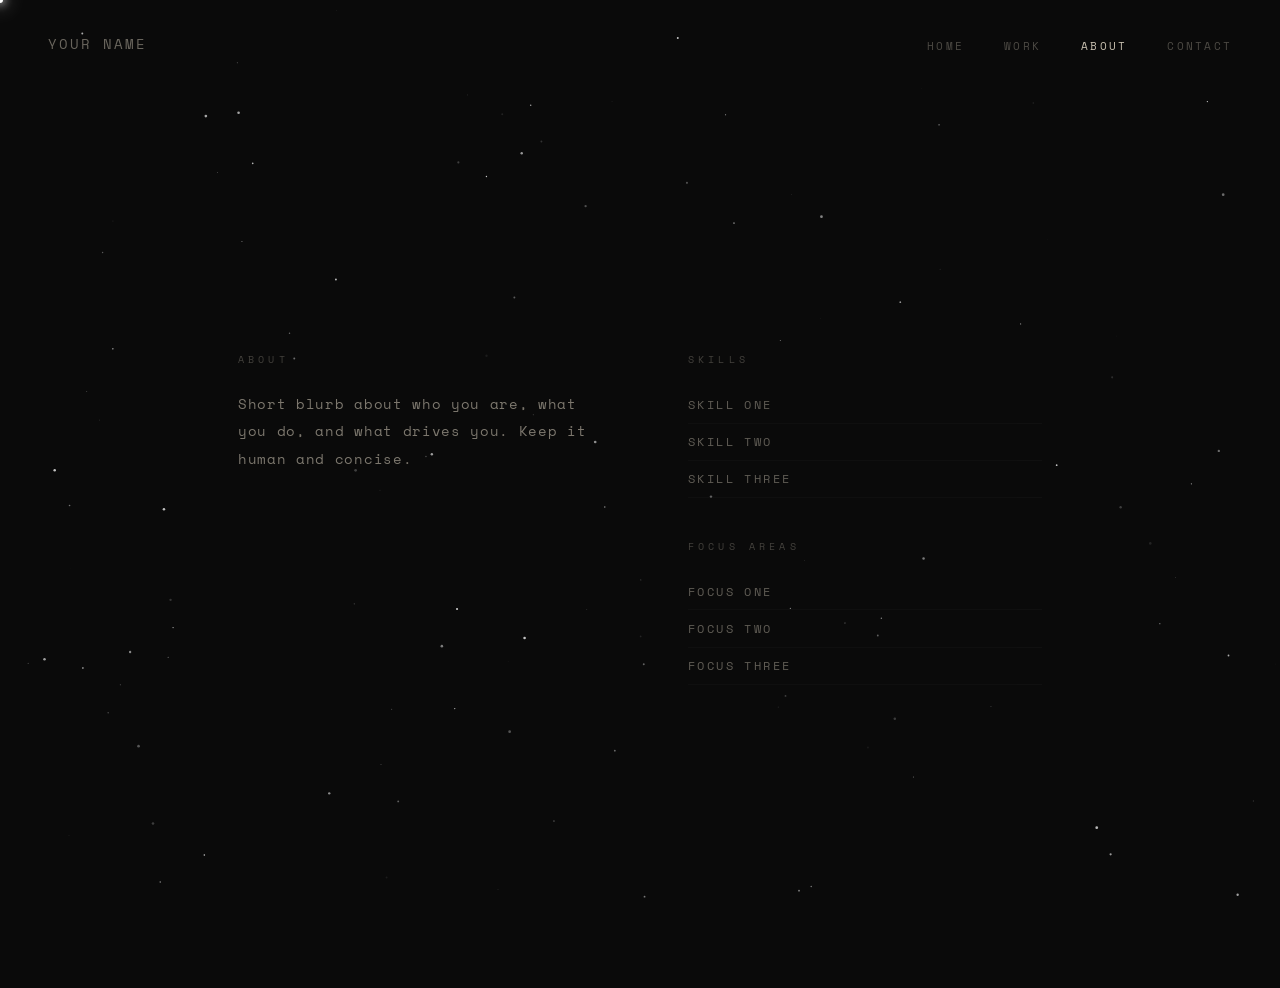
<file: pages/about.html>
<!DOCTYPE html>
<html lang="en">
  <head>
    <meta charset="UTF-8" />
    <meta name="viewport" content="width=device-width, initial-scale=1.0" />
    <title>About</title>
    <link rel="stylesheet" href="../css/style.css" />
  </head>
  <body>

    <!-- CURSOR -->
    <div class="cursor" id="cursor"></div>

    <!-- STARS -->
    <canvas id="stars" style="position:fixed;top:0;left:0;z-index:0;pointer-events:none;"></canvas>

    <!-- NAV -->
    <nav style="position:relative;z-index:1;">
      <span class="nav-name">Your Name</span>
      <ul class="nav-links">
        <li><a href="../index.html">Home</a></li>
        <li><a href="work.html">Work</a></li>
        <li><a href="about.html" class="active">About</a></li>
        <li><a href="contact.html">Contact</a></li>
      </ul>
    </nav>

    <!-- ABOUT -->
    <main style="position:relative;z-index:1;">
      <section class="about-section">

        <div class="about-grid">
          <div class="about-left">
            <p class="section-label">About</p>
            <p class="about-bio">
              Short blurb about who you are, what you do, and what drives you. Keep it human and concise.
            </p>
          </div>

          <div class="about-right">
            <div class="about-block">
              <p class="section-label">Skills</p>
              <ul class="about-list">
                <li>Skill One</li>
                <li>Skill Two</li>
                <li>Skill Three</li>
              </ul>
            </div>

            <div class="about-block">
              <p class="section-label">Focus Areas</p>
              <ul class="about-list">
                <li>Focus One</li>
                <li>Focus Two</li>
                <li>Focus Three</li>
              </ul>
            </div>
          </div>
        </div>

      </section>
    </main>

    <!-- PAGE TRANSITION OVERLAY -->
    <div class="overlay" id="overlay"></div>

    <script src="../js/main.js"></script>
  </body>
</html>
</file>
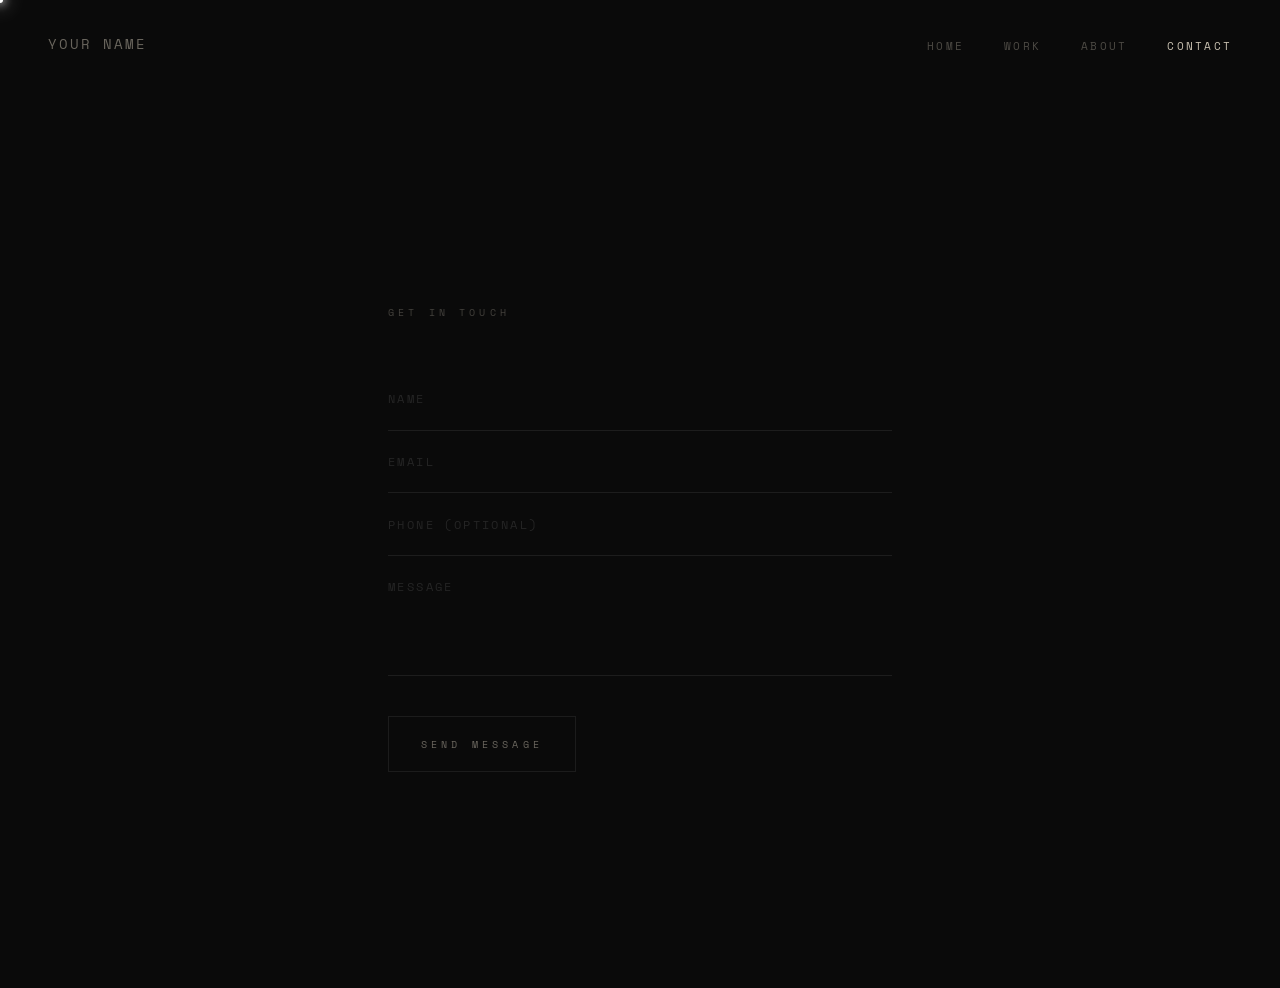
<file: pages/contact.html>
<!DOCTYPE html>
<html lang="en">
  <head>
    <meta charset="UTF-8" />
    <meta name="viewport" content="width=device-width, initial-scale=1.0" />
    <title>Contact</title>
    <link rel="stylesheet" href="../css/style.css" />
  </head>
  <body>

    <!-- CURSOR -->
    <div class="cursor" id="cursor"></div>

    <!-- STARS -->
    <canvas id="stars" style="position:fixed;top:0;left:0;z-index:0;pointer-events:none;"></canvas>

    <!-- NAV -->
    <nav style="position:relative;z-index:1;">
      <span class="nav-name">Your Name</span>
      <ul class="nav-links">
        <li><a href="../index.html">Home</a></li>
        <li><a href="work.html">Work</a></li>
        <li><a href="about.html">About</a></li>
        <li><a href="contact.html" class="active">Contact</a></li>
      </ul>
    </nav>

    <!-- CONTACT -->
    <main style="position:relative;z-index:1;">
      <section class="contact-section">
        <p class="section-label">Get in Touch</p>

        <form class="contact-form">
          <div class="form-field">
            <input type="text" id="name" placeholder="Name" autocomplete="off" />
          </div>
          <div class="form-field">
            <input type="email" id="email" placeholder="Email" autocomplete="off" />
          </div>
          <div class="form-field">
            <input type="tel" id="phone" placeholder="Phone (optional)" autocomplete="off" />
          </div>
          <div class="form-field">
            <textarea id="message" placeholder="Message" rows="4"></textarea>
          </div>
          <button type="submit" class="submit-btn">Send Message</button>
        </form>

      </section>
    </main>

    <!-- PAGE TRANSITION OVERLAY -->
    <div class="overlay" id="overlay"></div>

    <script src="../js/main.js"></script>
  </body>
</html>
</file>
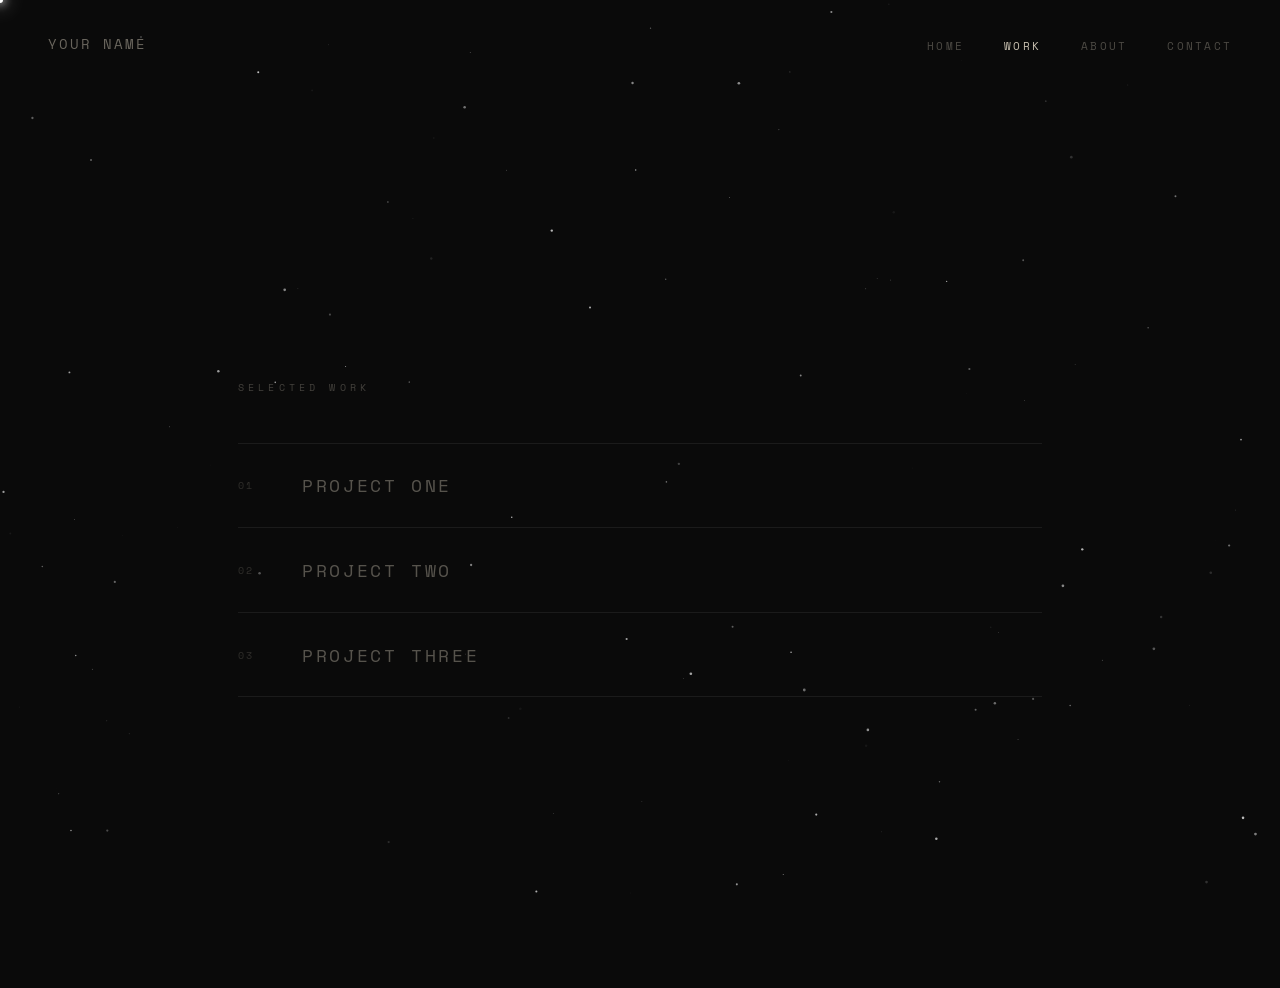
<file: pages/work.html>
<!DOCTYPE html>
<html lang="en">
  <head>
    <meta charset="UTF-8" />
    <meta name="viewport" content="width=device-width, initial-scale=1.0" />
    <title>Work</title>
    <link rel="stylesheet" href="../css/style.css" />
  </head>
  <body>

    <!-- CURSOR -->
    <div class="cursor" id="cursor"></div>

    <!-- STARS -->
    <canvas id="stars" style="position:fixed;top:0;left:0;z-index:0;pointer-events:none;"></canvas>

    <!-- NAV -->
    <nav style="position:relative;z-index:1;">
      <span class="nav-name">Your Name</span>
      <ul class="nav-links">
        <li><a href="../index.html">Home</a></li>
        <li><a href="work.html" class="active">Work</a></li>
        <li><a href="about.html">About</a></li>
        <li><a href="contact.html">Contact</a></li>
      </ul>
    </nav>

    <!-- WORK LIST -->
    <main style="position:relative;z-index:1;">
      <section class="work-section">
        <div class="work-header">
          <p class="section-label">Selected Work</p>
        </div>
        <ul class="work-list">
          <li class="work-item">
            <a href="#" target="_blank">
              <span class="work-number">01</span>
              <span class="work-title">Project One</span>
              <span class="work-arrow">↗</span>
            </a>
          </li>
          <li class="work-item">
            <a href="#" target="_blank">
              <span class="work-number">02</span>
              <span class="work-title">Project Two</span>
              <span class="work-arrow">↗</span>
            </a>
          </li>
          <li class="work-item">
            <a href="#" target="_blank">
              <span class="work-number">03</span>
              <span class="work-title">Project Three</span>
              <span class="work-arrow">↗</span>
            </a>
          </li>
        </ul>
      </section>
    </main>

    <!-- PAGE TRANSITION OVERLAY -->
    <div class="overlay" id="overlay"></div>

    <script src="../js/main.js"></script>
  </body>
</html>
</file>
<file: css/style.css>
/* ── GOOGLE FONTS ── */
@import url('https://fonts.googleapis.com/css2?family=Space+Mono:ital,wght@0,400;0,700;1,400&display=swap');

/* ── RESET & BASE ── */
*, *::before, *::after {
  margin: 0;
  padding: 0;
  box-sizing: border-box;
}

html, body {
  width: 100%;
  height: 100%;
}

body {
  background-color: #0a0a0a;
  color: #c8c0b0;
  font-family: 'Space Mono', monospace;
  cursor: none;
  overflow-x: hidden;
}

a {
  color: inherit;
  text-decoration: none;
}

/* ── CUSTOM CURSOR ── */
.cursor {
  position: fixed;
  width: 6px;
  height: 6px;
  background: #fff;
  border-radius: 50%;
  pointer-events: none;
  z-index: 9999;
  transform: translate(-50%, -50%);
  transition: transform 0.1s ease;
  box-shadow: 0 0 8px 2px rgba(255,255,255,0.6),
              0 0 20px 6px rgba(255,255,255,0.2);
}

.cursor-trail {
  position: fixed;
  width: 3px;
  height: 3px;
  background: rgba(255,255,255,0.3);
  border-radius: 50%;
  pointer-events: none;
  z-index: 9998;
  transform: translate(-50%, -50%);
}

/* ── NAV ── */
nav {
  position: fixed;
  top: 0;
  left: 0;
  width: 100%;
  padding: 2rem 3rem;
  display: flex;
  justify-content: space-between;
  align-items: center;
  z-index: 100;
}

.nav-name {
  font-size: 0.75rem;
  letter-spacing: 0.15em;
  text-transform: uppercase;
  opacity: 0.5;
}

.nav-links {
  list-style: none;
  display: flex;
  gap: 2.5rem;
}

.nav-links a {
  font-size: 0.7rem;
  letter-spacing: 0.2em;
  text-transform: uppercase;
  opacity: 0.35;
  transition: opacity 0.3s ease;
}

.nav-links a:hover,
.nav-links a.active {
  opacity: 1;
}

/* ── HERO ── */
.hero {
  min-height: 100vh;
  display: flex;
  flex-direction: column;
  justify-content: center;
  align-items: center;
  text-align: center;
  padding: 0 3rem;
  position: relative;
}

.hero-label {
  font-size: 0.65rem;
  letter-spacing: 0.4em;
  text-transform: uppercase;
  opacity: 0.3;
  margin-bottom: 1rem;
}

.hero h1 {
  font-size: clamp(1rem, 2vw, 1.4rem);
  font-weight: 400;
  letter-spacing: 0.3em;
  text-transform: uppercase;
  opacity: 0.6;
  margin-bottom: 3rem;
}

.scroll-hint {
  font-size: 0.6rem;
  letter-spacing: 0.5em;
  text-transform: uppercase;
  opacity: 0.25;
  animation: pulse 3s ease-in-out infinite;
}

@keyframes pulse {
  0%, 100% { opacity: 0.25; }
  50% { opacity: 0.6; }
}

/* ── EXPLORE BUTTON ── */
.explore-btn {
  font-size: 1rem;
  letter-spacing: 0.6em;
  text-transform: uppercase;
  opacity: 0.6;
  cursor: none;
  transition: opacity 0.4s ease, text-shadow 0.4s ease;
  animation: pulse 3s ease-in-out infinite;
  margin-bottom: 12vh;
  text-shadow: 0 0 15px rgba(255,255,255,0.6),
               0 0 40px rgba(255,255,255,0.25),
               0 0 80px rgba(255,255,255,0.1);
}

.explore-btn:hover {
  opacity: 1;
  text-shadow: 0 0 20px rgba(255,255,255,0.9),
               0 0 50px rgba(255,255,255,0.4),
               0 0 100px rgba(255,255,255,0.15);
}

/* ── NAV NAME LARGER ── */
.nav-name {
  font-size: 0.85rem;
  letter-spacing: 0.15em;
  text-transform: uppercase;
  opacity: 0.5;
}

/* ── PAGE TRANSITION OVERLAY ── */
.overlay {
  position: fixed;
  inset: 0;
  background: #0a0a0a;
  z-index: 9999;
  opacity: 0;
  pointer-events: none;
  transition: opacity 0.6s ease;
}

.overlay.fade-in {
  opacity: 1;
  pointer-events: all;
}

/* ── WORK PAGE ── */
.work-section {
  min-height: 100vh;
  display: flex;
  flex-direction: column;
  justify-content: center;
  padding: 0 3rem;
  max-width: 900px;
  margin: 0 auto;
}

.work-header {
  margin-bottom: 3rem;
}

.section-label {
  font-size: 0.65rem;
  letter-spacing: 0.4em;
  text-transform: uppercase;
  opacity: 0.3;
}

.work-list {
  list-style: none;
}

.work-item {
  border-top: 1px solid rgba(255,255,255,0.07);
}

.work-item:last-child {
  border-bottom: 1px solid rgba(255,255,255,0.07);
}

.work-item a {
  display: flex;
  align-items: center;
  gap: 2rem;
  padding: 1.8rem 0;
  opacity: 0.4;
  transition: opacity 0.3s ease, padding 0.3s ease;
}

.work-item a:hover {
  opacity: 1;
  padding-left: 0.5rem;
}

.work-number {
  font-size: 0.65rem;
  letter-spacing: 0.2em;
  opacity: 0.5;
  min-width: 2rem;
}

.work-title {
  font-size: 1.1rem;
  letter-spacing: 0.15em;
  text-transform: uppercase;
  flex: 1;
}

.work-arrow {
  font-size: 0.9rem;
  opacity: 0;
  transform: translateX(-8px);
  transition: opacity 0.3s ease, transform 0.3s ease;
}

.work-item a:hover .work-arrow {
  opacity: 1;
  transform: translateX(0);
}

/* ── ABOUT PAGE ── */
.about-section {
  min-height: 100vh;
  display: flex;
  align-items: center;
  padding: 0 3rem;
  max-width: 900px;
  margin: 0 auto;
}

.about-grid {
  display: grid;
  grid-template-columns: 1fr 1fr;
  gap: 6rem;
  width: 100%;
}

.about-bio {
  font-size: 0.85rem;
  line-height: 2;
  letter-spacing: 0.05em;
  opacity: 0.6;
  margin-top: 1.5rem;
}

.about-block {
  margin-bottom: 2.5rem;
}

.about-list {
  list-style: none;
  margin-top: 1.2rem;
}

.about-list li {
  font-size: 0.75rem;
  letter-spacing: 0.2em;
  text-transform: uppercase;
  opacity: 0.45;
  padding: 0.6rem 0;
  border-bottom: 1px solid rgba(255,255,255,0.06);
  transition: opacity 0.3s ease;
}

.about-list li:hover {
  opacity: 0.9;
}

/* ── CONTACT PAGE ── */
.contact-section {
  min-height: 100vh;
  display: flex;
  flex-direction: column;
  justify-content: center;
  padding: 0 3rem;
  max-width: 600px;
  margin: 0 auto;
}

.contact-section .section-label {
  margin-bottom: 3rem;
}

.contact-form {
  display: flex;
  flex-direction: column;
  gap: 0;
}

.form-field {
  border-bottom: 1px solid rgba(255,255,255,0.08);
  transition: border-color 0.3s ease;
}

.form-field:focus-within {
  border-color: rgba(255,255,255,0.35);
}

.form-field input,
.form-field textarea {
  width: 100%;
  background: transparent;
  border: none;
  outline: none;
  color: #c8c0b0;
  font-family: 'Space Mono', monospace;
  font-size: 0.75rem;
  letter-spacing: 0.15em;
  padding: 1.4rem 0;
  resize: none;
}

.form-field input::placeholder,
.form-field textarea::placeholder {
  opacity: 0.25;
  text-transform: uppercase;
  letter-spacing: 0.2em;
}

.submit-btn {
  margin-top: 2.5rem;
  background: transparent;
  border: 1px solid rgba(255,255,255,0.15);
  color: #c8c0b0;
  font-family: 'Space Mono', monospace;
  font-size: 0.65rem;
  letter-spacing: 0.4em;
  text-transform: uppercase;
  padding: 1.2rem 2rem;
  cursor: none;
  transition: border-color 0.3s ease, opacity 0.3s ease;
  opacity: 0.5;
  align-self: flex-start;
}

.submit-btn:hover {
  border-color: rgba(255,255,255,0.5);
  opacity: 1;
}
</file>
